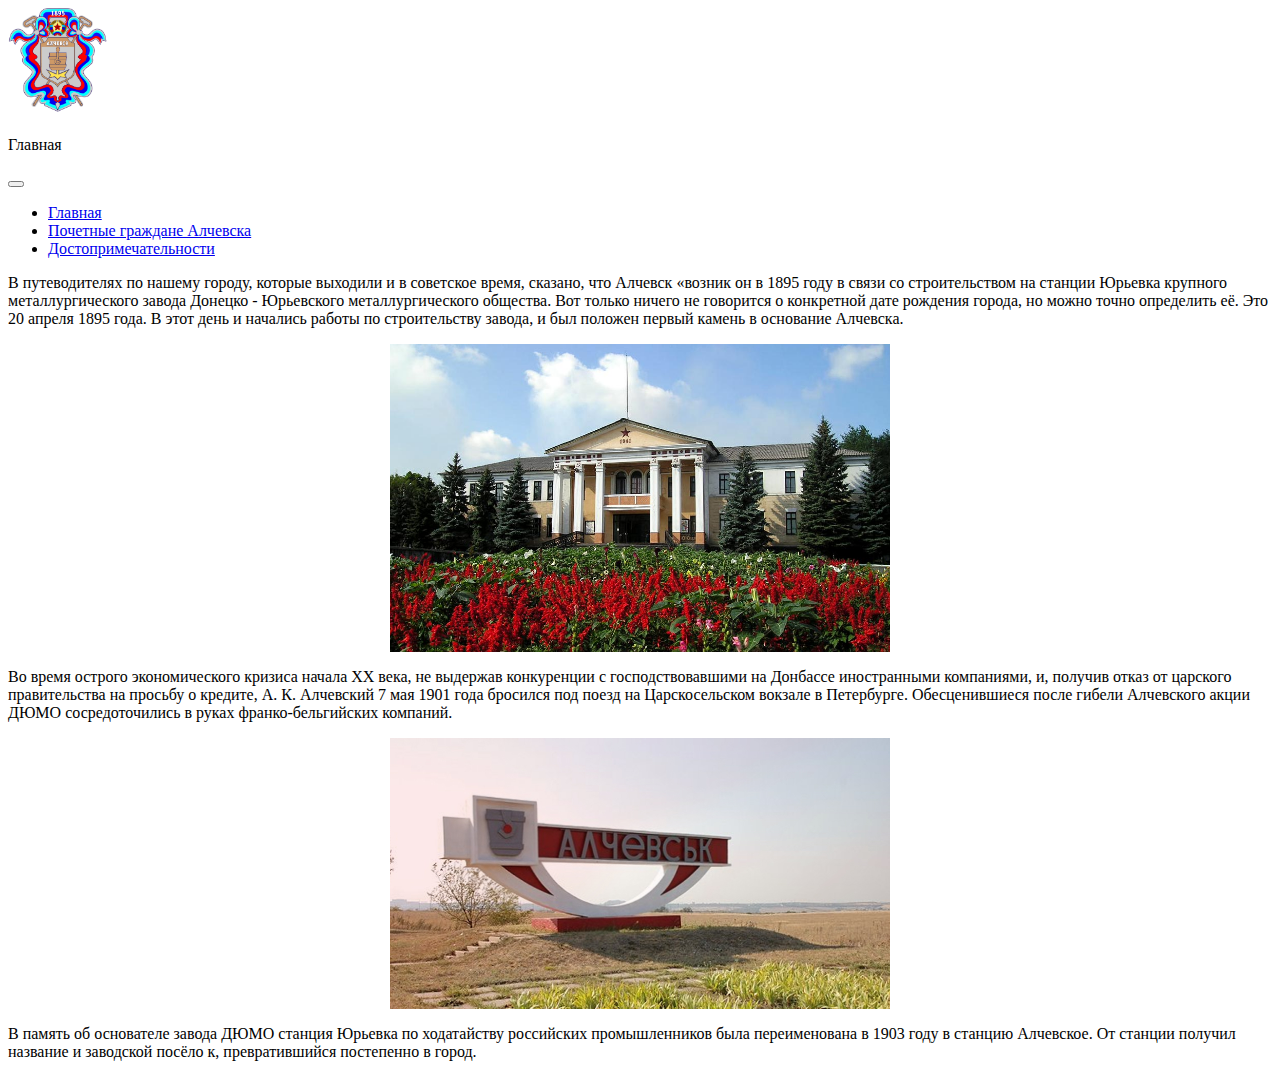
<file: site/index.html>
<!DOCTYPE html>
<html lang="en">
<head>
    <meta charset="UTF-8">
    <link rel="stylesheet" href="https://cdn.jsdelivr.net/npm/bootstrap@4.5.3/dist/css/bootstrap.min.css" integrity="sha384-TX8t27EcRE3e/ihU7zmQxVncDAy5uIKz4rEkgIXeMed4M0jlfIDPvg6uqKI2xXr2" crossorigin="anonymous">
    <link rel="stylesheet" href="style.css">
    <title>Главная</title>
    <script src="https://code.jquery.com/jquery-3.5.1.slim.min.js" integrity="sha384-DfXdz2htPH0lsSSs5nCTpuj/zy4C+OGpamoFVy38MVBnE+IbbVYUew+OrCXaRkfj" crossorigin="anonymous"></script>
    <script src="https://cdn.jsdelivr.net/npm/bootstrap@4.5.3/dist/js/bootstrap.bundle.min.js" integrity="sha384-ho+j7jyWK8fNQe+A12Hb8AhRq26LrZ/JpcUGGOn+Y7RsweNrtN/tE3MoK7ZeZDyx" crossorigin="anonymous"></script>

</head>
<body>
    <div class="container">
        <header>
            <div class="row mb-2 bg-primary text-white">
                <div class="col-2  m-1" >
                    <img src="img/ГербАЛЧ.png" alt="Герб Алчевска" class="img-fluid gerb"> 
                    
                </div> 
                <div class="col" >
                    <div class="row"><!--align-items-center h-100-->
                        <div class="col-auto"  style="margin: auto;">
                            <p class="h4 text-center" style="margin-top: 20px;">Главная<p>
                        </div>
                    </div>
                    
                    <div class="row">
                        <div class="col-auto" style="margin: auto;">

                            <nav class="navbar navbar-expand-lg bg-primary navbar-dark">
                            <button style = "margin-right: 0.2em;" class="navbar-toggler" type="button" data-toggle="collapse" data-target="#navbarTogglerDemo01" aria-controls="navbarTogglerDemo01" aria-expanded="false" aria-label="Toggle navigation">
                              <span class="navbar-toggler-icon"></span>
                            </button>
                            <div class="collapse navbar-collapse" id="navbarTogglerDemo01">
                              <ul class="navbar-nav mr-auto mt-2 mt-lg-0">
                                <li class="nav-item active">
                                  <a class="nav-link" href="index.html">Главная</a>
                                </li>
                                <li class="nav-item active">
                                  <a class="nav-link" href="honorary_citizens.html">Почетные граждане Алчевска</a>
                                </li>
                                <li class="nav-item active">
                                  <a class="nav-link" href="sights.html">Достопримечательности</a>
                                </li>
                              </ul>
                            </div>
                          </nav>
                            <!--
                            <nav class="navbar navbar-expand-lg bg-primary navbar-dark">
                            <div class="collapse navbar-collapse" id="navbarSupportedContent">
                                <ul class="navbar-nav mr-auto">
                                  <li class="nav-item active">
                                    <a class="nav-link" href="#">Главная</a>
                                  </li>
                                  <li class="nav-item active">
                                    <a class="nav-link" href="#">Известые люди</a>
                                  </li>
                                  <li class="nav-item active">
                                    <a class="nav-link" href="#">Достопримечательности</a>
                                  </li>
                                </ul>
                              </div>
                            </nav>
                            -->
                            
                        </div>
                    </div> 
                                    
                </div>

            </div>

        </header>
     
        <div class="main-body main-page" >

            <p class="text-justify">В путеводителях по нашему городу, которые выходили и в советское время, сказано, что Алчевск «возник он в 1895 году в связи со строительством на станции Юрьевка крупного металлургического завода Донецко - Юрьевского металлургического общества. Вот только ничего не говорится о конкретной  дате рождения города, но  можно  точно определить её. Это 20 апреля 1895 года. В этот день и начались работы по строительству завода, и был положен первый камень в основание Алчевска. <br>
            </p> 
            <img src="img/main.jpg" alt="Картинка2 на главной"> 
              <p>Во время острого экономического кризиса начала XX века, не выдержав конкуренции с господствовавшими на Донбассе иностранными компаниями, и, получив отказ от царского правительства на просьбу о кредите, А. К. Алчевский 7 мая 1901 года бросился под поезд на Царскосельском вокзале в Петербурге. Обесценившиеся после гибели Алчевского акции ДЮМО сосредоточились в руках франко-бельгийских компаний. <br>
                </p>
                <img src="img/main2.jpg" alt="Картинка2 на главной">
                <p>В память об основателе завода ДЮМО станция Юрьевка по ходатайству российских промышленников была переименована в 1903 году в станцию Алчевское. От станции получил название и заводской посёло к, превратившийся постепенно в город.
                </p>
              <!--
            <div>
                <ol>
                    <li>
                        <div class="item_of_list">
                            <a href="first.html" class="text-body">
                                <p> ХАХАХА, хотя нет </p>
                                <div class="row">
                                    <div class="col-auto">
                                        <img src="img/ГербАЛЧ.jpg" alt="Изображение номер 1" class="image_of_item">
                                    </div>
                                    <div class="col-6">
                                        <p class="text-justify">Lorem ipsum dolor sit amet consectetur, adipisicing elit. Quas earum recusandae cum sequi. Soluta vero autem saepe perspiciatis explicabo deserunt, doloribus quam nemo commodi quidem possimus placeat blanditiis minus sapiente.</p>
                                    </div>
                                </div>
                            </a>   
                        </div>
                    </li>
                </ol>
            </div>
          -->
        </div>

    </div> 
</body>
</html>
</file>
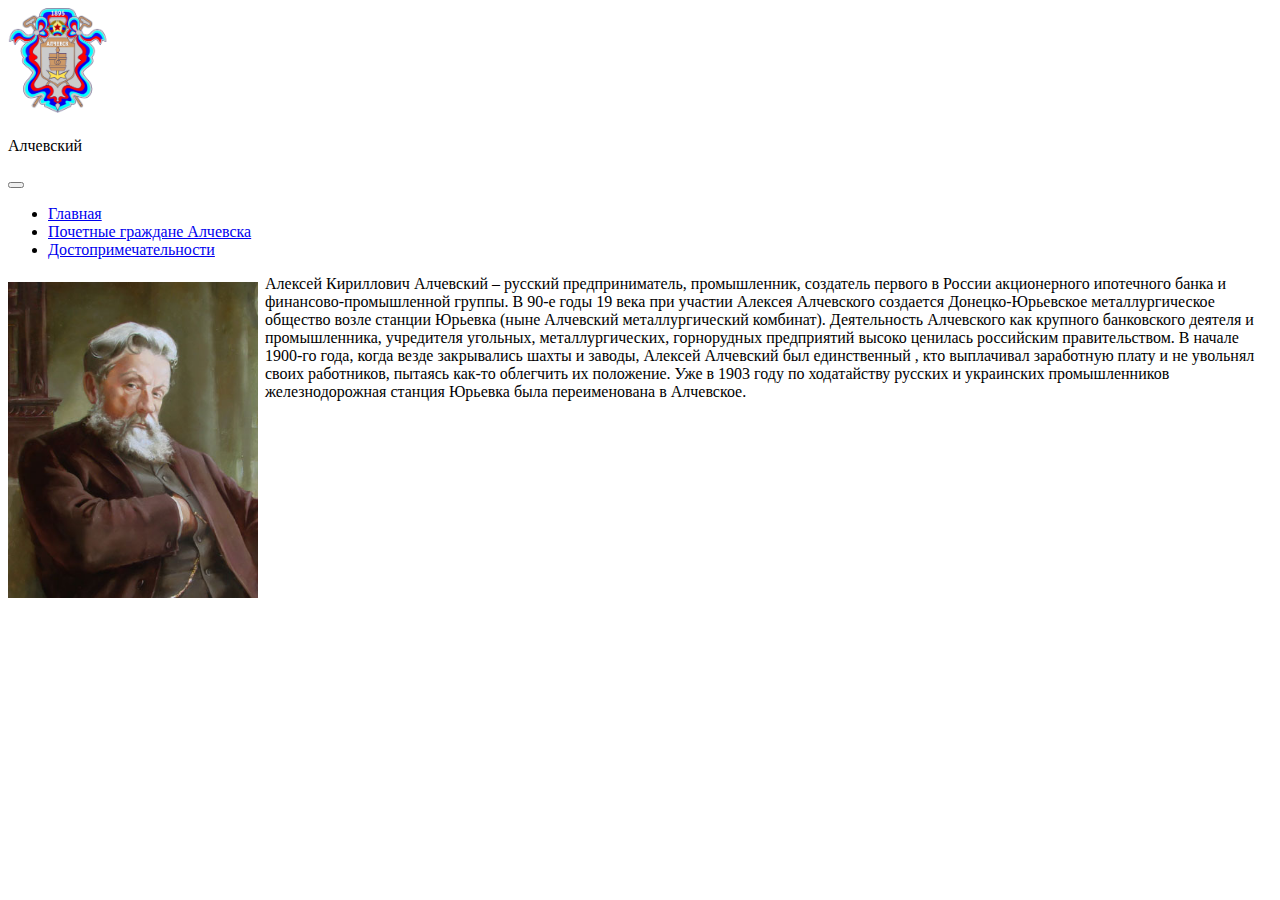
<file: Aleksej.html>
<!DOCTYPE html>
<html lang="en">
<head>
    <meta charset="UTF-8">
    <link rel="stylesheet" href="https://cdn.jsdelivr.net/npm/bootstrap@4.5.3/dist/css/bootstrap.min.css" integrity="sha384-TX8t27EcRE3e/ihU7zmQxVncDAy5uIKz4rEkgIXeMed4M0jlfIDPvg6uqKI2xXr2" crossorigin="anonymous">
    <link rel="stylesheet" href="../style.css">
    <title>Алчевский</title>
    <script src="https://code.jquery.com/jquery-3.5.1.slim.min.js" integrity="sha384-DfXdz2htPH0lsSSs5nCTpuj/zy4C+OGpamoFVy38MVBnE+IbbVYUew+OrCXaRkfj" crossorigin="anonymous"></script>
    <script src="https://cdn.jsdelivr.net/npm/bootstrap@4.5.3/dist/js/bootstrap.bundle.min.js" integrity="sha384-ho+j7jyWK8fNQe+A12Hb8AhRq26LrZ/JpcUGGOn+Y7RsweNrtN/tE3MoK7ZeZDyx" crossorigin="anonymous"></script>
</head>
<body>
    <div class="container">
        <header>
            <div class="row mb-2 bg-primary text-white">
                <div class="col-2  m-1" >
                    <img src="img/ГербАЛЧ.png" alt="Герб Алчевска" class="img-fluid gerb"> 
                </div> 
                <div class="col" >
                    <div class="row"><!--align-items-center h-100-->
                        <div class="col-auto"  style="margin: auto;">
                            <p class="h4 text-center" style="margin-top: 20px;">Алчевский<p>
                        </div>
                    </div>
                    <div class="row">
                        <div class="col-auto" style="margin: auto;">
                            <nav class="navbar navbar-expand-lg bg-primary navbar-dark">
                            <button style = "margin-right: 0.2em;" class="navbar-toggler" type="button" data-toggle="collapse" data-target="#navbarTogglerDemo01" aria-controls="navbarTogglerDemo01" aria-expanded="false" aria-label="Toggle navigation">
                              <span class="navbar-toggler-icon"></span>
                            </button>
                            <div class="collapse navbar-collapse" id="navbarTogglerDemo01">
                              <ul class="navbar-nav mr-auto mt-2 mt-lg-0">
                                <li class="nav-item active">
                                  <a class="nav-link" href="index.html">Главная</a>
                                </li>
                                <li class="nav-item active">
                                  <a class="nav-link" href="honorary_citizens.html">Почетные граждане Алчевска</a>
                                </li>
                                <li class="nav-item active">
                                  <a class="nav-link" href="sights.html">Достопримечательности</a>
                                </li>
                              </ul>
                            </div>
                          </nav>
                        </div>
                    </div>         
                </div>
            </div>
        </header>
     

        <div class="main-body second-page">
          <img src="img/Aleksej.jpg" alt="Алчевский" class="leftimg">
            <p class="text-justify">Алексей Кириллович Алчевский – русский предприниматель, промышленник, создатель первого в России акционерного  ипотечного банка и финансово-промышленной группы.
                В  90-е годы 19 века при участии Алексея Алчевского создается Донецко-Юрьевское металлургическое  общество возле станции Юрьевка (ныне Алчевский металлургический комбинат).  Деятельность Алчевского как крупного банковского деятеля и промышленника, учредителя угольных, металлургических, горнорудных предприятий высоко ценилась российским правительством. В начале 1900-го года, когда везде закрывались шахты и заводы, Алексей Алчевский был единственный ,  кто выплачивал заработную плату и не увольнял своих работников, пытаясь как-то облегчить их положение. Уже в 1903 году по ходатайству русских и украинских промышленников железнодорожная станция Юрьевка была переименована в Алчевское.
                
            </p>
        </div>


        
    </div> 
</body>
</html>
</file>
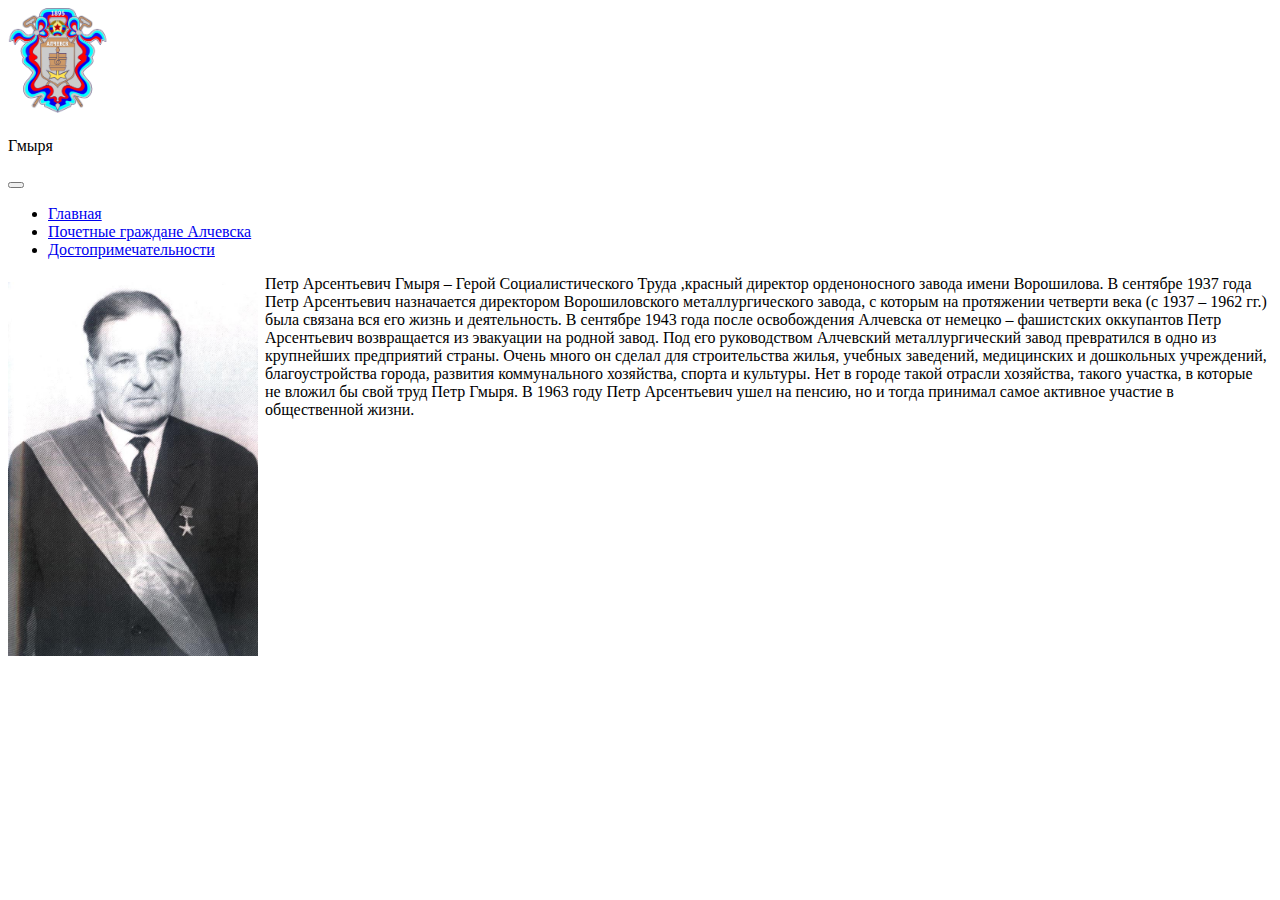
<file: Gmyrya.html>
<!DOCTYPE html>
<html lang="en">
<head>
    <meta charset="UTF-8">
    <link rel="stylesheet" href="https://cdn.jsdelivr.net/npm/bootstrap@4.5.3/dist/css/bootstrap.min.css" integrity="sha384-TX8t27EcRE3e/ihU7zmQxVncDAy5uIKz4rEkgIXeMed4M0jlfIDPvg6uqKI2xXr2" crossorigin="anonymous">
    <link rel="stylesheet" href="../style.css">
    <title>Гмыря</title>
    <script src="https://code.jquery.com/jquery-3.5.1.slim.min.js" integrity="sha384-DfXdz2htPH0lsSSs5nCTpuj/zy4C+OGpamoFVy38MVBnE+IbbVYUew+OrCXaRkfj" crossorigin="anonymous"></script>
    <script src="https://cdn.jsdelivr.net/npm/bootstrap@4.5.3/dist/js/bootstrap.bundle.min.js" integrity="sha384-ho+j7jyWK8fNQe+A12Hb8AhRq26LrZ/JpcUGGOn+Y7RsweNrtN/tE3MoK7ZeZDyx" crossorigin="anonymous"></script>
</head>
<body>
    <div class="container">
        <header>
            <div class="row mb-2 bg-primary text-white">
                <div class="col-2  m-1" >
                    <img src="img/ГербАЛЧ.png" alt="Герб Алчевска" class="img-fluid gerb"> 
                </div> 
                <div class="col" >
                    <div class="row"><!--align-items-center h-100-->
                        <div class="col-auto"  style="margin: auto;">
                            <p class="h4 text-center" style="margin-top: 20px;">Гмыря<p>
                        </div>
                    </div>
                    <div class="row">
                        <div class="col-auto" style="margin: auto;">
                            <nav class="navbar navbar-expand-lg bg-primary navbar-dark">
                            <button style = "margin-right: 0.2em;" class="navbar-toggler" type="button" data-toggle="collapse" data-target="#navbarTogglerDemo01" aria-controls="navbarTogglerDemo01" aria-expanded="false" aria-label="Toggle navigation">
                              <span class="navbar-toggler-icon"></span>
                            </button>
                            <div class="collapse navbar-collapse" id="navbarTogglerDemo01">
                              <ul class="navbar-nav mr-auto mt-2 mt-lg-0">
                                <li class="nav-item active">
                                  <a class="nav-link" href="index.html">Главная</a>
                                </li>
                                <li class="nav-item active">
                                  <a class="nav-link" href="honorary_citizens.html">Почетные граждане Алчевска</a>
                                </li>
                                <li class="nav-item active">
                                  <a class="nav-link" href="sights.html">Достопримечательности</a>
                                </li>
                              </ul>
                            </div>
                          </nav>
                        </div>
                    </div>         
                </div>
            </div>
        </header>
     

        <div class="main-body second-page ">
          <img src="img/Gmyrya.jpg" alt="Липовенко" class="leftimg">
            <p class="text-justify ">Петр Арсентьевич Гмыря – Герой Социалистического Труда ,красный директор орденоносного завода имени Ворошилова.
                В сентябре 1937 года Петр Арсентьевич назначается директором Ворошиловского металлургического завода, с которым на протяжении четверти века (с 1937 – 1962 гг.) была связана вся его жизнь и деятельность. В сентябре 1943 года после освобождения Алчевска от немецко – фашистских оккупантов Петр Арсентьевич возвращается из эвакуации на родной завод. Под его руководством Алчевский металлургический завод превратился в одно из крупнейших предприятий страны.
                 Очень много он сделал для строительства жилья, учебных заведений, медицинских и дошкольных учреждений, благоустройства города, развития коммунального хозяйства, спорта и культуры. Нет в городе такой отрасли хозяйства, такого участка, в которые не вложил бы свой труд Петр Гмыря. В 1963 году Петр Арсентьевич ушел на пенсию, но и тогда принимал самое активное участие в общественной жизни.
                
            </p>
        </div>


        
    </div> 
</body>
</html>
</file>
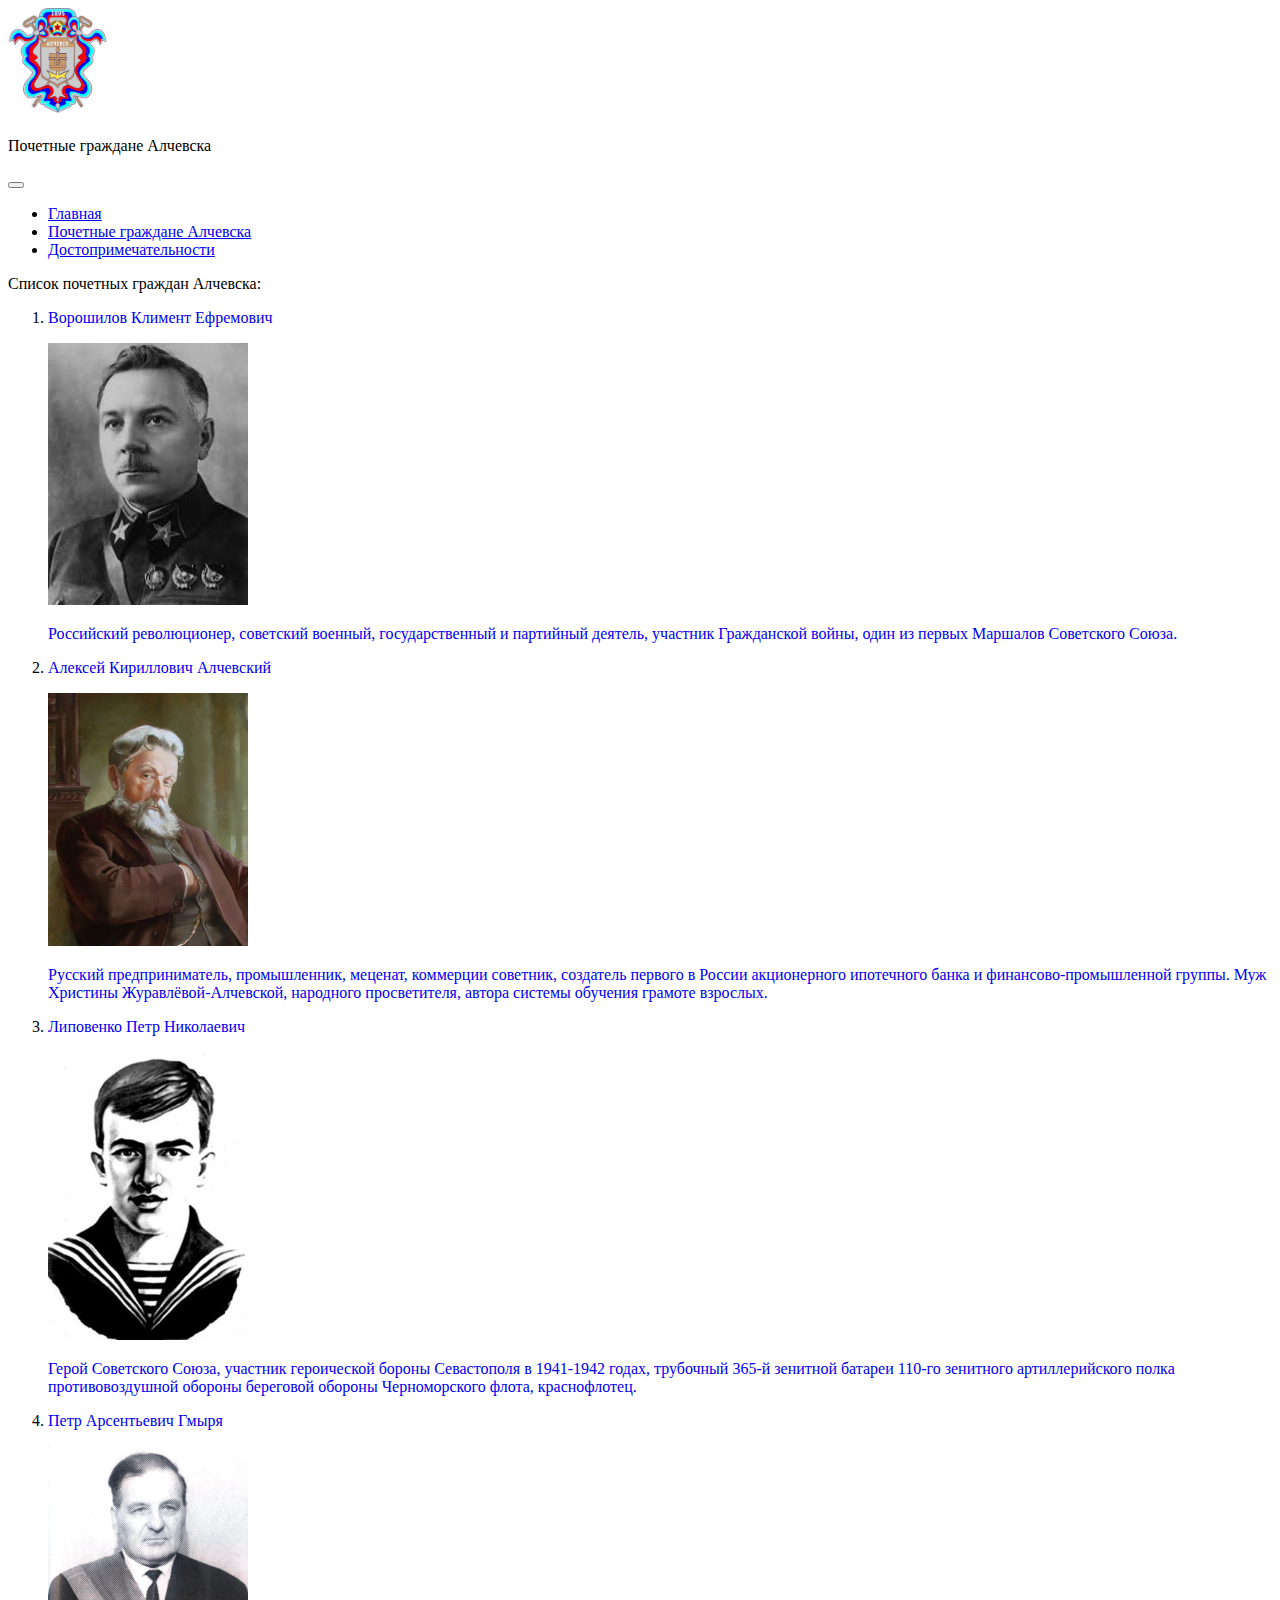
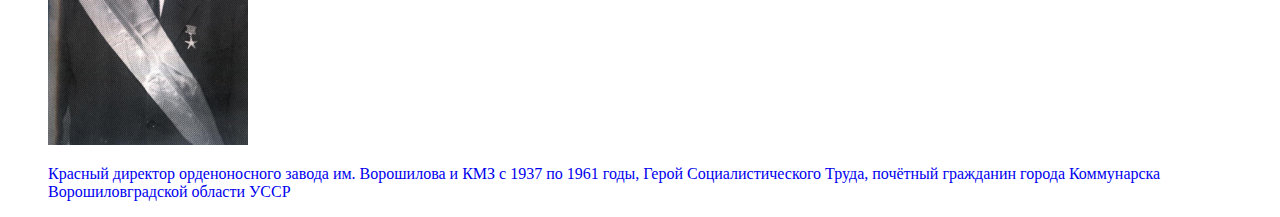
<file: honorary_citizens.html>
<!DOCTYPE html>
<html lang="en">
<head>
    <meta charset="UTF-8">
    <link rel="stylesheet" href="https://cdn.jsdelivr.net/npm/bootstrap@4.5.3/dist/css/bootstrap.min.css" integrity="sha384-TX8t27EcRE3e/ihU7zmQxVncDAy5uIKz4rEkgIXeMed4M0jlfIDPvg6uqKI2xXr2" crossorigin="anonymous">
    <link rel="stylesheet" href="style.css">
    <title>Почетные граждане Алчевска</title>
    <script src="https://code.jquery.com/jquery-3.5.1.slim.min.js" integrity="sha384-DfXdz2htPH0lsSSs5nCTpuj/zy4C+OGpamoFVy38MVBnE+IbbVYUew+OrCXaRkfj" crossorigin="anonymous"></script>
    <script src="https://cdn.jsdelivr.net/npm/bootstrap@4.5.3/dist/js/bootstrap.bundle.min.js" integrity="sha384-ho+j7jyWK8fNQe+A12Hb8AhRq26LrZ/JpcUGGOn+Y7RsweNrtN/tE3MoK7ZeZDyx" crossorigin="anonymous"></script>

</head>
<body>
    <div class="container">
        <header>
            <div class="row mb-2 bg-primary text-white">
                <div class="col-2  m-1" >
                    <img src="img/ГербАЛЧ.png" alt="Герб Алчевска" class="img-fluid gerb">

                </div>
                <div class="col" >
                    <div class="row"><!--align-items-center h-100-->
                        <div class="col-auto"  style="margin: auto;">
                            <p class="h4 text-center" style="margin-top: 20px;">Почетные граждане Алчевска<p>
                        </div>
                    </div>

                    <div class="row">
                        <div class="col-auto" style="margin: auto;">

                            <nav class="navbar navbar-expand-lg bg-primary navbar-dark">
                            <button style = "margin-right: 0.2em;" class="navbar-toggler" type="button" data-toggle="collapse" data-target="#navbarTogglerDemo01" aria-controls="navbarTogglerDemo01" aria-expanded="false" aria-label="Toggle navigation">
                              <span class="navbar-toggler-icon"></span>
                            </button>
                            <div class="collapse navbar-collapse" id="navbarTogglerDemo01">
                              <ul class="navbar-nav mr-auto mt-2 mt-lg-0">
                                <li class="nav-item active">
                                    <a class="nav-link" href="index.html">Главная</a>
                                </li>
                                <li class="nav-item active">
                                  <a class="nav-link" href="honorary_citizens.html">Почетные граждане Алчевска</a>
                                </li>
                                <li class="nav-item active">
                                    <a class="nav-link" href="sights.html">Достопримечательности</a>
                                </li>
                              </ul>
                            </div>
                          </nav>
                        </div>
                    </div>

                </div>

            </div>

        </header>
        <div class="main-body">
            <p class="text-justify">Список почетных граждан Алчевска:</p>    
            <div>
                <ol>
                    <li>
                        <div class="item_of_list" >
                            <a href="voroshilov.html" class="text-body">
                                <p class="h5"> Ворошилов Климент Ефремович </p>
                                <div class="row">
                                    <div class="col-auto">
                                        <img src="img/voroshilov.jpg" alt="Изображение номер 1" class="image_of_item">
                                    </div>
                                    <div class="col-6 d-flex align-items-center">
                                        <p class="text-justify">Российский революционер, советский военный, государственный и партийный деятель, участник Гражданской войны, один из первых Маршалов Советского Союза.</p>
                                    </div>
                                </div>
                            </a>
                        </div>
                    </li>

                    <li>
                        <div class="item_of_list">
                            <a href="Aleksej.html" class="text-body">
                                <p class="h5"> Алексей Кириллович Алчевский  </p>
                                <div class="row">
                                    <div class="col-auto">
                                        <img src="img/Aleksej.jpg" alt="Алексей Кириллович Алчевский " class="image_of_item">
                                    </div>
                                    <div class="col-6 d-flex align-items-center">
                                        <p class="text-justify">Русский предприниматель, промышленник, меценат, коммерции советник, создатель первого в России акционерного ипотечного банка и финансово-промышленной группы. Муж Христины Журавлёвой-Алчевской, народного просветителя, автора системы обучения грамоте взрослых.</p>
                                    </div>
                                </div>
                            </a>
                        </div>
                    </li>
                    <li>
                        <div class="item_of_list">
                            <a href="Lipovenko.html" class="text-body">
                                <p class="h5"> Липовенко Петр Николаевич </p>
                                <div class="row">
                                    <div class="col-auto">
                                        <img src="img/Lipovenko.jpg" alt="Липовенко Петр Николаевич " class="image_of_item">
                                    </div>
                                    <div class="col-6 d-flex align-items-center">
                                        <p class="text-justify">Герой Советского Союза, участник героической бороны Севастополя в 1941-1942 годах, трубочный 365-й зенитной батареи 110-го зенитного артиллерийского полка противовоздушной обороны береговой обороны Черноморского флота, краснофлотец.</p>
                                    </div>
                                </div>
                            </a>
                        </div>
                    </li>
                    <li>
                        <div class="item_of_list">
                            <a href="Gmyrya.html" class="text-body">
                                <p class="h5"> Петр Арсентьевич Гмыря </p>
                                <div class="row">
                                    <div class="col-auto">
                                        <img src="img/Gmyrya.jpg" alt="Петр Арсентьевич Гмыря" class="image_of_item">
                                    </div>
                                    <div class="col-6 d-flex align-items-center">
                                        <p class="text-justify">Красный директор орденоносного завода им. Ворошилова и КМЗ с 1937 по 1961 годы, Герой Социалистического Труда, почётный гражданин города Коммунарска Ворошиловградской области УССР</p>
                                    </div>
                                </div>
                            </a>
                        </div>
                    </li>
                </ol>
            </div>
        </div>

    </div>
</body>
</html>
</file>
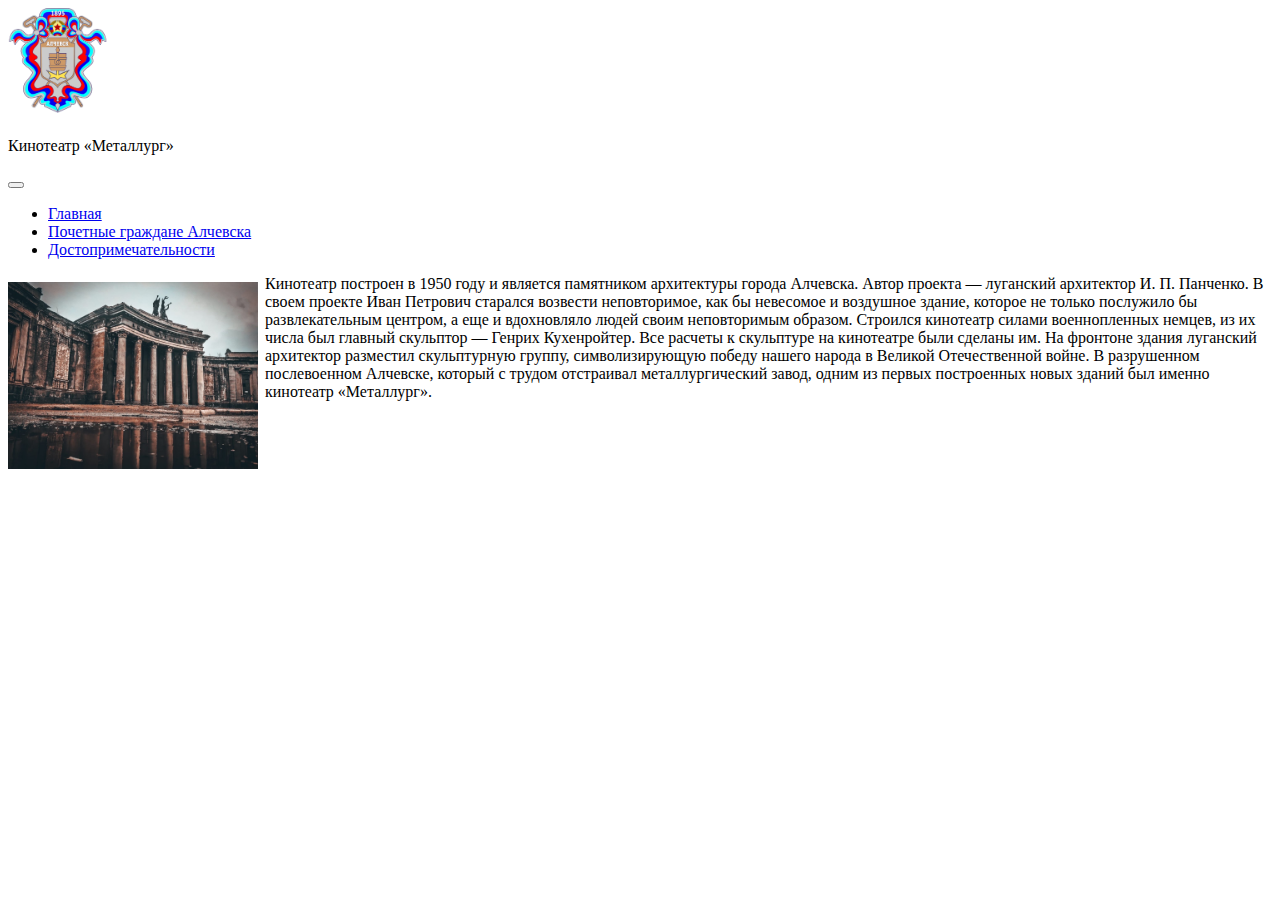
<file: Kinoteatr.html>
<!DOCTYPE html>
<html lang="en">
<head>
    <meta charset="UTF-8">
    <link rel="stylesheet" href="https://cdn.jsdelivr.net/npm/bootstrap@4.5.3/dist/css/bootstrap.min.css" integrity="sha384-TX8t27EcRE3e/ihU7zmQxVncDAy5uIKz4rEkgIXeMed4M0jlfIDPvg6uqKI2xXr2" crossorigin="anonymous">
    <link rel="stylesheet" href="../style.css">
    <title>Кинотеатр «Металлург»</title>
    <script src="https://code.jquery.com/jquery-3.5.1.slim.min.js" integrity="sha384-DfXdz2htPH0lsSSs5nCTpuj/zy4C+OGpamoFVy38MVBnE+IbbVYUew+OrCXaRkfj" crossorigin="anonymous"></script>
    <script src="https://cdn.jsdelivr.net/npm/bootstrap@4.5.3/dist/js/bootstrap.bundle.min.js" integrity="sha384-ho+j7jyWK8fNQe+A12Hb8AhRq26LrZ/JpcUGGOn+Y7RsweNrtN/tE3MoK7ZeZDyx" crossorigin="anonymous"></script>
</head>
<body>
    <div class="container">
        <header>
            <div class="row mb-2 bg-primary text-white">
                <div class="col-2  m-1" >
                    <img src="img/ГербАЛЧ.png" alt="Герб Алчевска" class="img-fluid gerb"> 
                </div> 
                <div class="col" >
                    <div class="row"><!--align-items-center h-100-->
                        <div class="col-auto"  style="margin: auto;">
                            <p class="h4 text-center" style="margin-top: 20px;">Кинотеатр «Металлург»<p>
                        </div>
                    </div>
                    <div class="row">
                        <div class="col-auto" style="margin: auto;">
                            <nav class="navbar navbar-expand-lg bg-primary navbar-dark">
                            <button style = "margin-right: 0.2em;" class="navbar-toggler" type="button" data-toggle="collapse" data-target="#navbarTogglerDemo01" aria-controls="navbarTogglerDemo01" aria-expanded="false" aria-label="Toggle navigation">
                              <span class="navbar-toggler-icon"></span>
                            </button>
                            <div class="collapse navbar-collapse" id="navbarTogglerDemo01">
                              <ul class="navbar-nav mr-auto mt-2 mt-lg-0">
                                <li class="nav-item active">
                                  <a class="nav-link" href="index.html">Главная</a>
                                </li>
                                <li class="nav-item active">
                                  <a class="nav-link" href="honorary_citizens.html">Почетные граждане Алчевска</a>
                                </li>
                                <li class="nav-item active">
                                  <a class="nav-link" href="sights.html">Достопримечательности</a>
                                </li>
                              </ul>
                            </div>
                          </nav>
                        </div>
                    </div>         
                </div>
            </div>
        </header>
     

        <div class="main-body second-page ">
          <img src="img/Kinoteatr.jpg" alt="Липовенко" class="leftimg">
            <p class="text-justify ">Кинотеатр построен в 1950 году и является памятником архитектуры города Алчевска.  Автор проекта — луганский архитектор И. П. Панченко. В своем проекте  Иван Петрович старался возвести неповторимое, как бы невесомое и воздушное здание, которое не только послужило бы развлекательным центром, а еще и вдохновляло людей своим неповторимым образом.  Строился  кинотеатр силами военнопленных немцев, из их числа был главный скульптор — Генрих Кухенройтер.  Все расчеты к скульптуре на кинотеатре были сделаны им. На фронтоне здания луганский архитектор разместил скульптурную группу, символизирующую победу нашего народа в Великой Отечественной войне. В разрушенном послевоенном Алчевске, который с трудом отстраивал металлургический завод, одним из первых построенных новых зданий был именно кинотеатр «Металлург». 
            </p>
        </div>


        
    </div> 
</body>
</html>
</file>
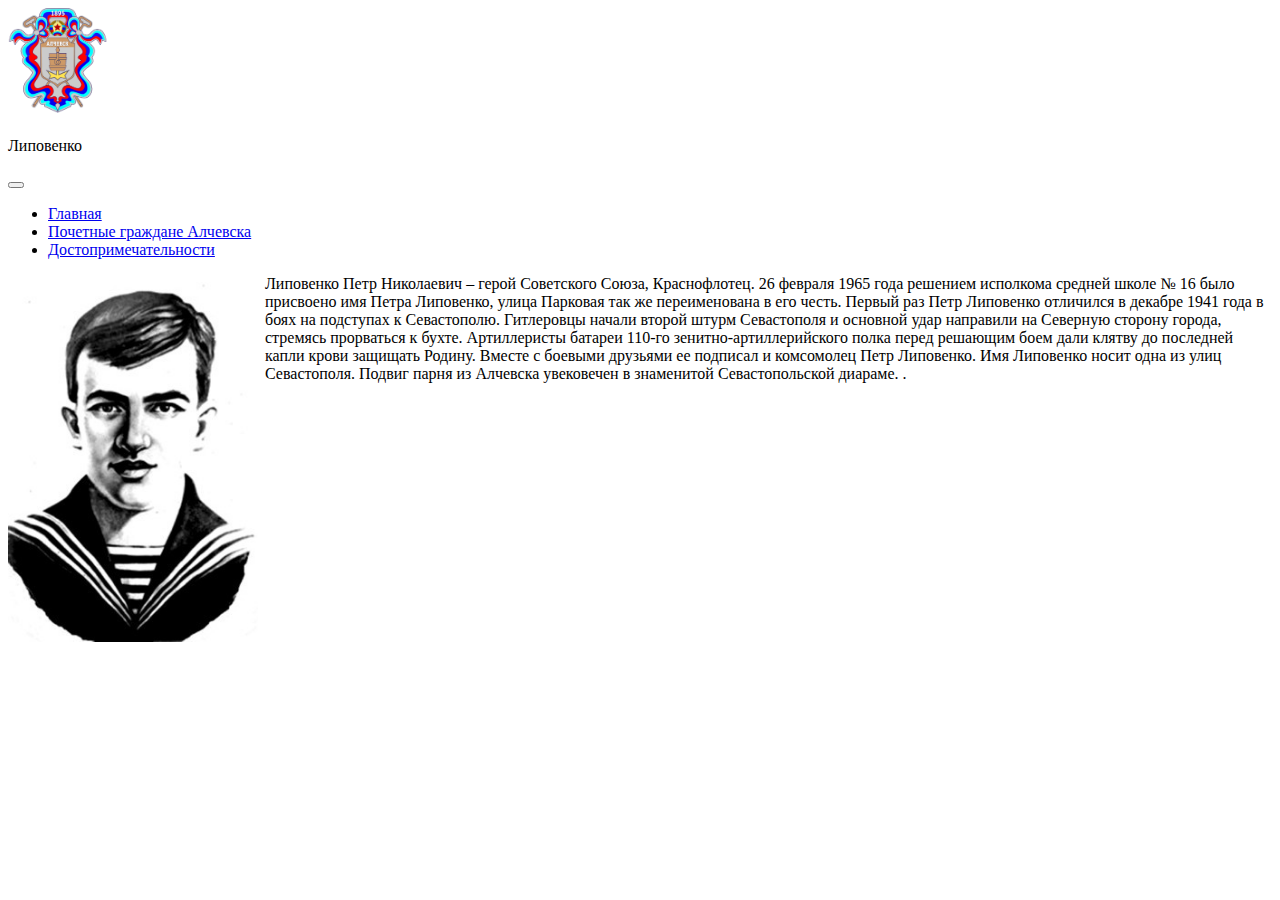
<file: Lipovenko.html>
<!DOCTYPE html>
<html lang="en">
<head>
    <meta charset="UTF-8">
    <link rel="stylesheet" href="https://cdn.jsdelivr.net/npm/bootstrap@4.5.3/dist/css/bootstrap.min.css" integrity="sha384-TX8t27EcRE3e/ihU7zmQxVncDAy5uIKz4rEkgIXeMed4M0jlfIDPvg6uqKI2xXr2" crossorigin="anonymous">
    <link rel="stylesheet" href="../style.css">
    <title>Липовенко</title>
    <script src="https://code.jquery.com/jquery-3.5.1.slim.min.js" integrity="sha384-DfXdz2htPH0lsSSs5nCTpuj/zy4C+OGpamoFVy38MVBnE+IbbVYUew+OrCXaRkfj" crossorigin="anonymous"></script>
    <script src="https://cdn.jsdelivr.net/npm/bootstrap@4.5.3/dist/js/bootstrap.bundle.min.js" integrity="sha384-ho+j7jyWK8fNQe+A12Hb8AhRq26LrZ/JpcUGGOn+Y7RsweNrtN/tE3MoK7ZeZDyx" crossorigin="anonymous"></script>
</head>
<body>
    <div class="container">
        <header>
            <div class="row mb-2 bg-primary text-white">
                <div class="col-2  m-1" >
                    <img src="img/ГербАЛЧ.png" alt="Герб Алчевска" class="img-fluid gerb"> 
                </div> 
                <div class="col" >
                    <div class="row"><!--align-items-center h-100-->
                        <div class="col-auto"  style="margin: auto;">
                            <p class="h4 text-center" style="margin-top: 20px;">Липовенко<p>
                        </div>
                    </div>
                    <div class="row">
                        <div class="col-auto" style="margin: auto;">
                            <nav class="navbar navbar-expand-lg bg-primary navbar-dark">
                            <button style = "margin-right: 0.2em;" class="navbar-toggler" type="button" data-toggle="collapse" data-target="#navbarTogglerDemo01" aria-controls="navbarTogglerDemo01" aria-expanded="false" aria-label="Toggle navigation">
                              <span class="navbar-toggler-icon"></span>
                            </button>
                            <div class="collapse navbar-collapse" id="navbarTogglerDemo01">
                              <ul class="navbar-nav mr-auto mt-2 mt-lg-0">
                                <li class="nav-item active">
                                  <a class="nav-link" href="index.html">Главная</a>
                                </li>
                                <li class="nav-item active">
                                  <a class="nav-link" href="honorary_citizens.html">Почетные граждане Алчевска</a>
                                </li>
                                <li class="nav-item active">
                                  <a class="nav-link" href="sights.html">Достопримечательности</a>
                                </li>
                              </ul>
                            </div>
                          </nav>
                        </div>
                    </div>         
                </div>
            </div>
        </header>
     

        <div class="main-body second-page ">
          <img src="img/Lipovenko.jpg" alt="Липовенко" class="leftimg">
            <p class="text-justify ">Липовенко Петр Николаевич – герой Советского Союза, Краснофлотец.
                26 февраля 1965 года решением исполкома средней школе № 16 было  присвоено имя Петра Липовенко, улица Парковая  так же переименована в его честь. 
                Первый раз Петр Липовенко отличился в декабре 1941 года в боях на подступах к Севастополю. Гитлеровцы начали второй штурм Севастополя и основной удар направили на Северную сторону города, стремясь прорваться к бухте. Артиллеристы батареи 110-го зенитно-артиллерийского полка перед решающим боем дали клятву до последней капли крови защищать Родину. Вместе с боевыми друзьями ее подписал и комсомолец Петр Липовенко.
                Имя Липовенко носит одна из улиц Севастополя. Подвиг парня из Алчевска увековечен в знаменитой Севастопольской диараме. .
                
            </p>
        </div>


        
    </div> 
</body>
</html>
</file>
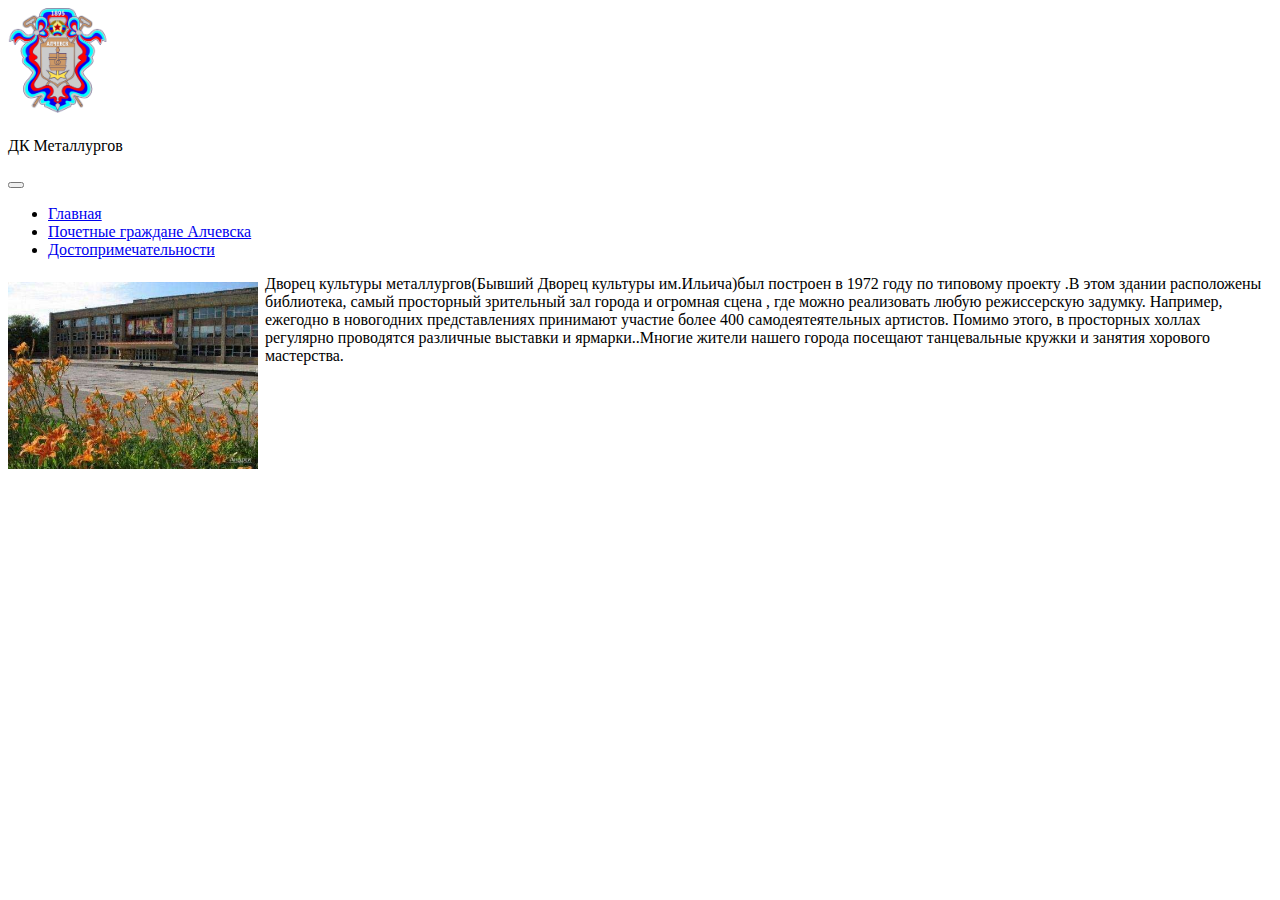
<file: Metallurgov.html>
<!DOCTYPE html>
<html lang="en">
<head>
    <meta charset="UTF-8">
    <link rel="stylesheet" href="https://cdn.jsdelivr.net/npm/bootstrap@4.5.3/dist/css/bootstrap.min.css" integrity="sha384-TX8t27EcRE3e/ihU7zmQxVncDAy5uIKz4rEkgIXeMed4M0jlfIDPvg6uqKI2xXr2" crossorigin="anonymous">
    <link rel="stylesheet" href="../style.css">
    <title>ДК Металлургов</title>
    <script src="https://code.jquery.com/jquery-3.5.1.slim.min.js" integrity="sha384-DfXdz2htPH0lsSSs5nCTpuj/zy4C+OGpamoFVy38MVBnE+IbbVYUew+OrCXaRkfj" crossorigin="anonymous"></script>
    <script src="https://cdn.jsdelivr.net/npm/bootstrap@4.5.3/dist/js/bootstrap.bundle.min.js" integrity="sha384-ho+j7jyWK8fNQe+A12Hb8AhRq26LrZ/JpcUGGOn+Y7RsweNrtN/tE3MoK7ZeZDyx" crossorigin="anonymous"></script>
</head>
<body>
    <div class="container">
        <header>
            <div class="row mb-2 bg-primary text-white">
                <div class="col-2  m-1" >
                    <img src="img/ГербАЛЧ.png" alt="Герб Алчевска" class="img-fluid gerb"> 
                </div> 
                <div class="col" >
                    <div class="row"><!--align-items-center h-100-->
                        <div class="col-auto"  style="margin: auto;">
                            <p class="h4 text-center" style="margin-top: 20px;">ДК Металлургов<p>
                        </div>
                    </div>
                    <div class="row">
                        <div class="col-auto" style="margin: auto;">
                            <nav class="navbar navbar-expand-lg bg-primary navbar-dark">
                            <button style = "margin-right: 0.2em;" class="navbar-toggler" type="button" data-toggle="collapse" data-target="#navbarTogglerDemo01" aria-controls="navbarTogglerDemo01" aria-expanded="false" aria-label="Toggle navigation">
                              <span class="navbar-toggler-icon"></span>
                            </button>
                            <div class="collapse navbar-collapse" id="navbarTogglerDemo01">
                              <ul class="navbar-nav mr-auto mt-2 mt-lg-0">
                                <li class="nav-item active">
                                  <a class="nav-link" href="index.html">Главная</a>
                                </li>
                                <li class="nav-item active">
                                  <a class="nav-link" href="honorary_citizens.html">Почетные граждане Алчевска</a>
                                </li>
                                <li class="nav-item active">
                                  <a class="nav-link" href="sights.html">Достопримечательности</a>
                                </li>
                              </ul>
                            </div>
                          </nav>
                        </div>
                    </div>         
                </div>
            </div>
        </header>
     

        <div class="main-body second-page ">
          <img src="img/Metallurgov1.jpg" alt="Липовенко" class="leftimg">
            <p class="text-justify ">Дворец культуры металлургов(Бывший Дворец культуры им.Ильича)был построен в 1972 году по типовому проекту .В этом здании расположены библиотека, самый просторный зрительный зал города и огромная сцена , где можно реализовать любую режиссерскую задумку. Например, ежегодно в новогодних представлениях принимают участие более 400 самодеятеятельных артистов. Помимо этого, в просторных холлах  регулярно проводятся различные выставки и ярмарки..Многие жители нашего города посещают танцевальные кружки и занятия хорового мастерства.</p>
        </div>


        
    </div> 
</body>
</html>
</file>
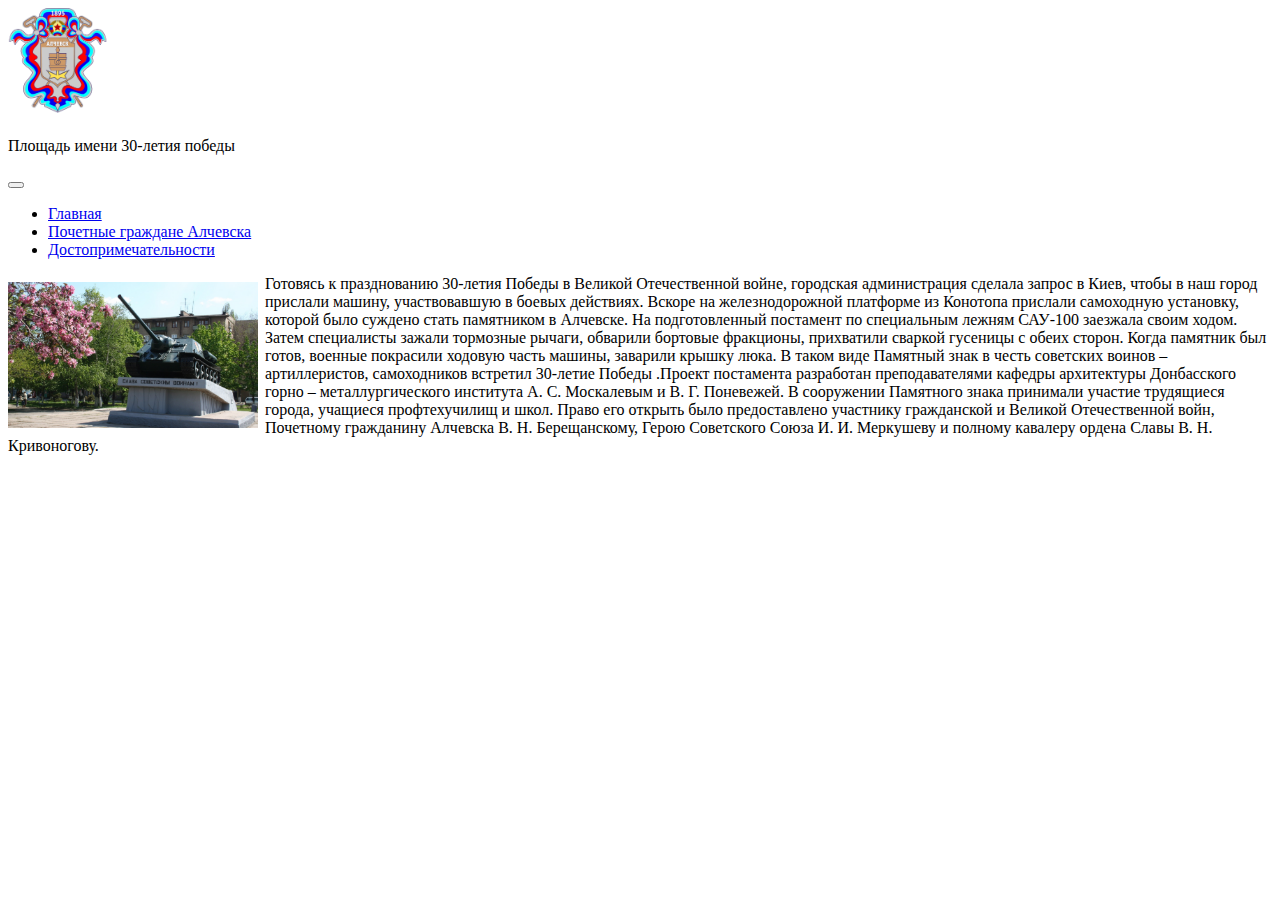
<file: Ploshchad.html>
<!DOCTYPE html>
<html lang="en">
<head>
    <meta charset="UTF-8">
    <link rel="stylesheet" href="https://cdn.jsdelivr.net/npm/bootstrap@4.5.3/dist/css/bootstrap.min.css" integrity="sha384-TX8t27EcRE3e/ihU7zmQxVncDAy5uIKz4rEkgIXeMed4M0jlfIDPvg6uqKI2xXr2" crossorigin="anonymous">
    <link rel="stylesheet" href="../style.css">
    <title>Площадь имени 30-летия победы</title>
    <script src="https://code.jquery.com/jquery-3.5.1.slim.min.js" integrity="sha384-DfXdz2htPH0lsSSs5nCTpuj/zy4C+OGpamoFVy38MVBnE+IbbVYUew+OrCXaRkfj" crossorigin="anonymous"></script>
    <script src="https://cdn.jsdelivr.net/npm/bootstrap@4.5.3/dist/js/bootstrap.bundle.min.js" integrity="sha384-ho+j7jyWK8fNQe+A12Hb8AhRq26LrZ/JpcUGGOn+Y7RsweNrtN/tE3MoK7ZeZDyx" crossorigin="anonymous"></script>
</head>
<body>
    <div class="container">
        <header>
            <div class="row mb-2 bg-primary text-white">
                <div class="col-2  m-1" >
                    <img src="img/ГербАЛЧ.png" alt="Герб Алчевска" class="img-fluid gerb"> 
                </div> 
                <div class="col" >
                    <div class="row"><!--align-items-center h-100-->
                        <div class="col-auto"  style="margin: auto;">
                            <p class="h4 text-center" style="margin-top: 20px;">Площадь имени 30-летия победы<p>
                        </div>
                    </div>
                    <div class="row">
                        <div class="col-auto" style="margin: auto;">
                            <nav class="navbar navbar-expand-lg bg-primary navbar-dark">
                            <button style = "margin-right: 0.2em;" class="navbar-toggler" type="button" data-toggle="collapse" data-target="#navbarTogglerDemo01" aria-controls="navbarTogglerDemo01" aria-expanded="false" aria-label="Toggle navigation">
                              <span class="navbar-toggler-icon"></span>
                            </button>
                            <div class="collapse navbar-collapse" id="navbarTogglerDemo01">
                              <ul class="navbar-nav mr-auto mt-2 mt-lg-0">
                                <li class="nav-item active">
                                  <a class="nav-link" href="index.html">Главная</a>
                                </li>
                                <li class="nav-item active">
                                  <a class="nav-link" href="honorary_citizens.html">Почетные граждане Алчевска</a>
                                </li>
                                <li class="nav-item active">
                                  <a class="nav-link" href="sights.html">Достопримечательности</a>
                                </li>
                              </ul>
                            </div>
                          </nav>
                        </div>
                    </div>         
                </div>
            </div>
        </header>
     

        <div class="main-body second-page ">
          <img src="img/Ploshchad.jpg" alt="Липовенко" class="leftimg">
            <p class="text-justify ">Готовясь к празднованию 30-летия Победы в Великой Отечественной войне, городская администрация сделала запрос в Киев, чтобы в наш город прислали машину, участвовавшую в боевых действиях. Вскоре на железнодорожной платформе из Конотопа прислали самоходную установку, которой было суждено стать памятником в Алчевске. На подготовленный постамент по специальным лежням САУ-100 заезжала своим ходом. Затем специалисты зажали тормозные рычаги, обварили бортовые фракционы, прихватили сваркой гусеницы с обеих сторон. Когда памятник был готов, военные покрасили ходовую часть машины, заварили крышку люка. В таком виде Памятный знак в честь советских воинов – артиллеристов, самоходников встретил 30-летие Победы .Проект постамента разработан преподавателями кафедры архитектуры Донбасского горно – металлургического института А. С. Москалевым и В. Г. Поневежей. В сооружении Памятного знака  принимали участие трудящиеся города, учащиеся профтехучилищ и школ. Право его открыть было предоставлено участнику гражданской и Великой Отечественной войн, Почетному гражданину Алчевска В. Н. Берещанскому, Герою Советского Союза И. И. Меркушеву и полному кавалеру ордена Славы В. Н. Кривоногову. 
            </p>
        </div>


        
    </div> 
</body>
</html>
</file>
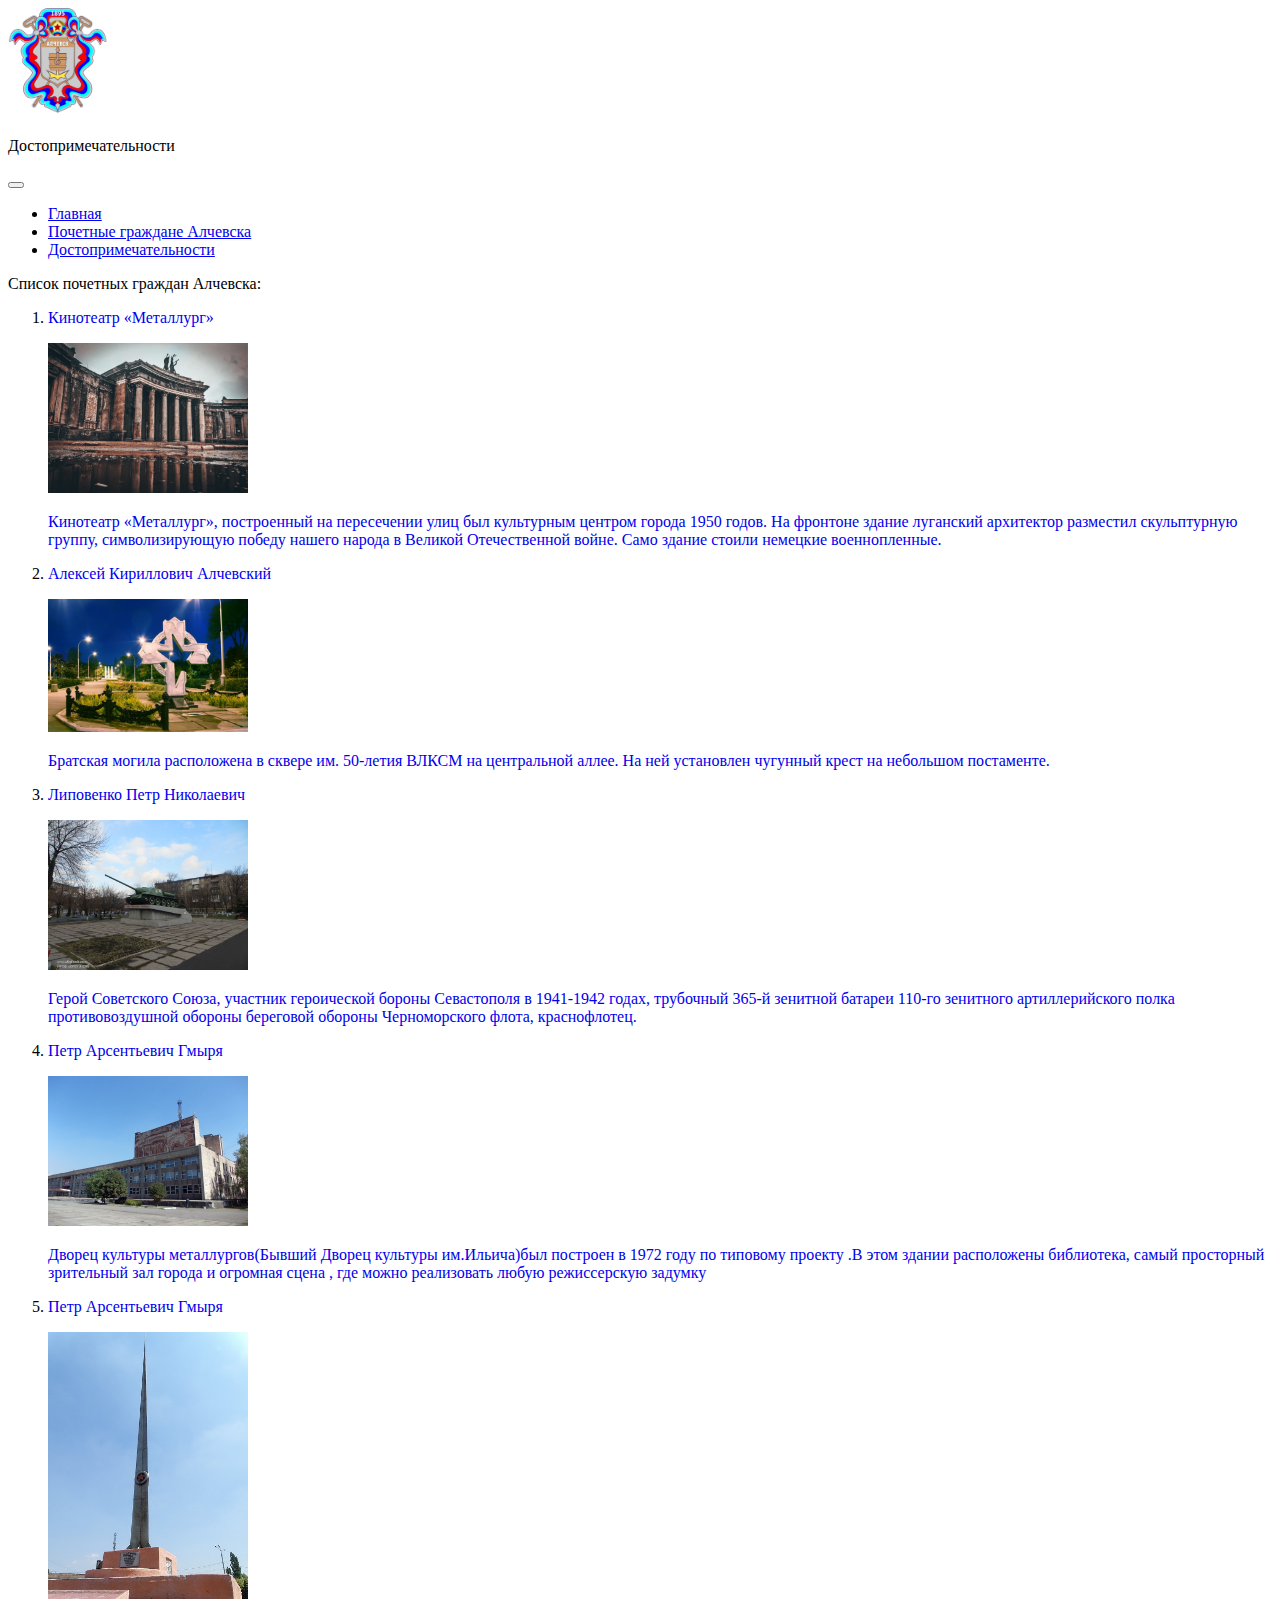
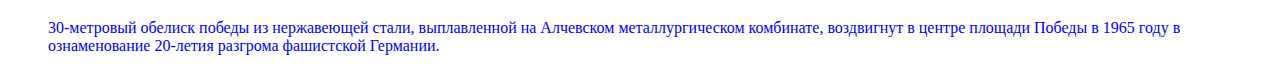
<file: sights.html>
<!DOCTYPE html>
<html lang="en">
<head>
    <meta charset="UTF-8">
    <link rel="stylesheet" href="https://cdn.jsdelivr.net/npm/bootstrap@4.5.3/dist/css/bootstrap.min.css" integrity="sha384-TX8t27EcRE3e/ihU7zmQxVncDAy5uIKz4rEkgIXeMed4M0jlfIDPvg6uqKI2xXr2" crossorigin="anonymous">
    <link rel="stylesheet" href="style.css">
    <title>Достопримечательности</title>
    <script src="https://code.jquery.com/jquery-3.5.1.slim.min.js" integrity="sha384-DfXdz2htPH0lsSSs5nCTpuj/zy4C+OGpamoFVy38MVBnE+IbbVYUew+OrCXaRkfj" crossorigin="anonymous"></script>
    <script src="https://cdn.jsdelivr.net/npm/bootstrap@4.5.3/dist/js/bootstrap.bundle.min.js" integrity="sha384-ho+j7jyWK8fNQe+A12Hb8AhRq26LrZ/JpcUGGOn+Y7RsweNrtN/tE3MoK7ZeZDyx" crossorigin="anonymous"></script>

</head>
<body>
    <div class="container">
        <header>
            <div class="row mb-2 bg-primary text-white">
                <div class="col-2  m-1" >
                    <img src="img/ГербАЛЧ.png" alt="Герб Алчевска" class="img-fluid gerb">

                </div>
                <div class="col" >
                    <div class="row"><!--align-items-center h-100-->
                        <div class="col-auto"  style="margin: auto;">
                            <p class="h4 text-center" style="margin-top: 20px;">Достопримечательности<p>
                        </div>
                    </div>

                    <div class="row">
                        <div class="col-auto" style="margin: auto;">

                            <nav class="navbar navbar-expand-lg bg-primary navbar-dark">
                            <button style = "margin-right: 0.2em;" class="navbar-toggler" type="button" data-toggle="collapse" data-target="#navbarTogglerDemo01" aria-controls="navbarTogglerDemo01" aria-expanded="false" aria-label="Toggle navigation">
                              <span class="navbar-toggler-icon"></span>
                            </button>
                            <div class="collapse navbar-collapse" id="navbarTogglerDemo01">
                              <ul class="navbar-nav mr-auto mt-2 mt-lg-0">
                                <li class="nav-item active">
                                    <a class="nav-link" href="index.html">Главная</a>
                                </li>
                                <li class="nav-item active">
                                  <a class="nav-link" href="honorary_citizens.html">Почетные граждане Алчевска</a>
                                </li>
                                <li class="nav-item active">
                                    <a class="nav-link" href="sights.html">Достопримечательности</a>
                                </li>
                              </ul>
                            </div>
                          </nav>
                        </div>
                    </div>

                </div>

            </div>

        </header>
        <div class="main-body">
            <p class="text-justify">Список почетных граждан Алчевска:</p>    
            <div>
                <ol>
                    <li>
                        <div class="item_of_list" >
                            <a href="Kinoteatr.html" class="text-body">
                                <p class="h5"> Кинотеатр «Металлург» </p>
                                <div class="row">
                                    <div class="col-auto">
                                        <img src="img/Kinoteatr.jpg" alt="Изображение номер 1" class="image_of_item">
                                    </div>
                                    <div class="col-6 d-flex align-items-center">
                                        <p class="text-justify">Кинотеатр «Металлург», построенный на пересечении улиц был культурным центром города 1950 годов. На фронтоне здание луганский архитектор разместил скульптурную группу, символизирующую победу нашего народа в Великой Отечественной войне. Само здание стоили немецкие военнопленные. </p>
                                    </div>
                                </div>
                            </a>
                        </div>
                    </li>

                    <li>
                        <div class="item_of_list">
                            <a href="Skver.html" class="text-body">
                                <p class="h5"> Алексей Кириллович Алчевский  </p>
                                <div class="row">
                                    <div class="col-auto">
                                        <img src="img/Skver.jpg" alt="Алексей Кириллович Алчевский " class="image_of_item">
                                    </div>
                                    <div class="col-6 d-flex align-items-center">
                                        <p class="text-justify">
                                            Братская могила расположена в сквере им. 50-летия ВЛКСМ на центральной аллее. На ней установлен чугунный крест на небольшом постаменте.</p>
                                    </div>
                                </div>
                            </a>
                        </div>
                    </li>
                    <li>
                        <div class="item_of_list">
                            <a href="Ploshchad.html" class="text-body">
                                <p class="h5"> Липовенко Петр Николаевич </p>
                                <div class="row">
                                    <div class="col-auto">
                                        <img src="img/pl.jpg" alt="Липовенко Петр Николаевич " class="image_of_item">
                                    </div>
                                    <div class="col-6 d-flex align-items-center">
                                        <p class="text-justify">Герой Советского Союза, участник героической бороны Севастополя в 1941-1942 годах, трубочный 365-й зенитной батареи 110-го зенитного артиллерийского полка противовоздушной обороны береговой обороны Черноморского флота, краснофлотец.</p>
                                    </div>
                                </div>
                            </a>
                        </div>
                    </li>
                    <li>
                        <div class="item_of_list">
                            <a href="Metallurgov.html" class="text-body">
                                <p class="h5"> Петр Арсентьевич Гмыря </p>
                                <div class="row">
                                    <div class="col-auto">
                                        <img src="img/Metallurgov.jpg" alt="Петр Арсентьевич Гмыря" class="image_of_item">
                                    </div>
                                    <div class="col-6 d-flex align-items-center">
                                        <p class="text-justify">Дворец культуры металлургов(Бывший Дворец культуры им.Ильича)был построен в 1972 году по типовому проекту .В этом здании расположены библиотека, самый просторный зрительный зал города и огромная сцена , где можно реализовать любую режиссерскую задумку</p>
                                    </div>
                                </div>
                            </a>
                        </div>
                    </li>
                    <li>
                        <div class="item_of_list">
                            <a href="Stela.html" class="text-body">
                                <p class="h5"> Петр Арсентьевич Гмыря </p>
                                <div class="row">
                                    <div class="col-auto">
                                        <img src="img/Stela.jpg" alt="Петр Арсентьевич Гмыря" class="image_of_item">
                                    </div>
                                    <div class="col-6 d-flex align-items-center">
                                        <p class="text-justify">30-метровый обелиск  победы  из нержавеющей стали, выплавленной на Алчевском металлургическом комбинате, воздвигнут в центре площади Победы в 1965 году в ознаменование 20-летия разгрома фашистской Германии.</p>
                                    </div>
                                </div>
                            </a>
                        </div>
                    </li>
                </ol>
            </div>
        </div>

    </div>
</body>
</html>
</file>
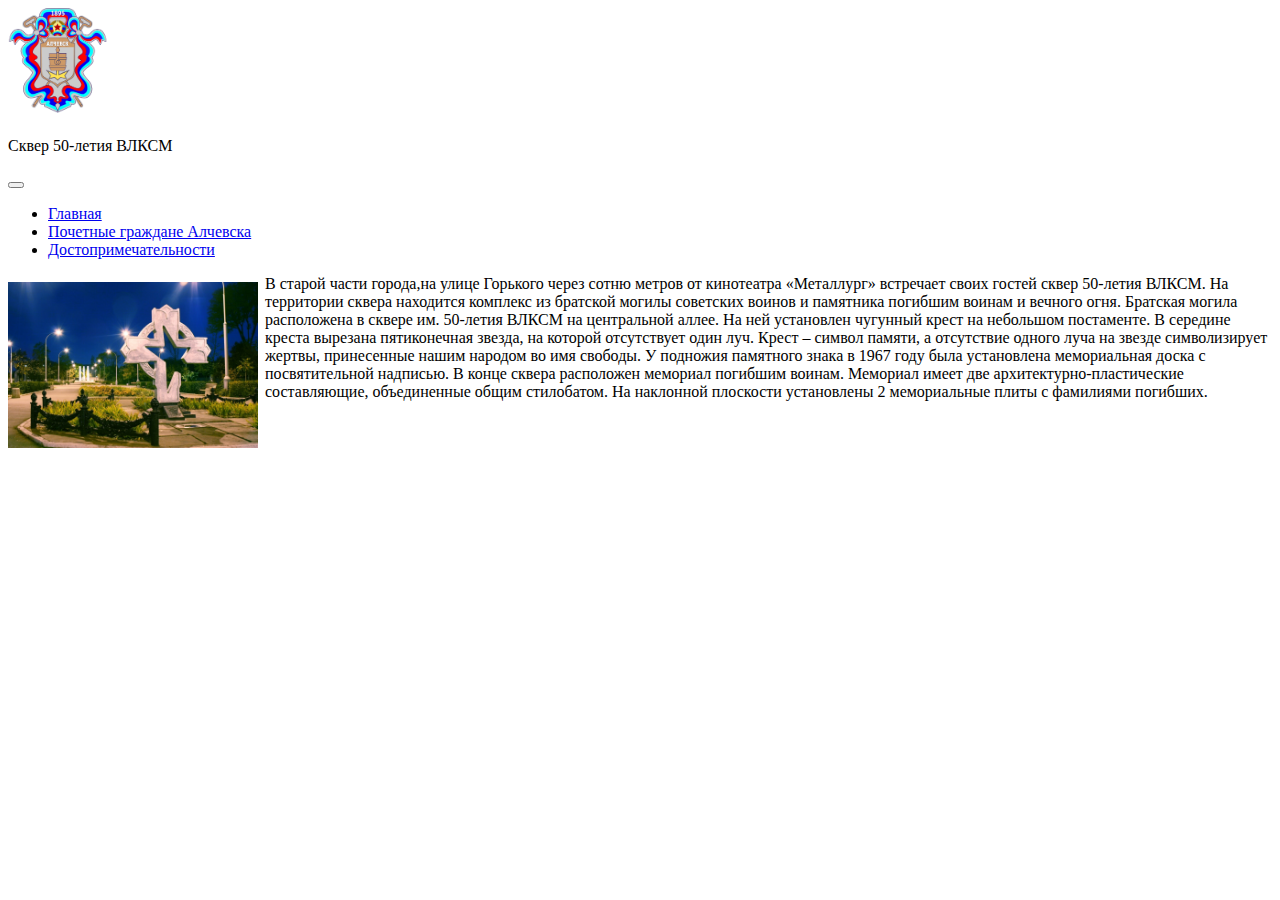
<file: Skver.html>
<!DOCTYPE html>
<html lang="en">
<head>
    <meta charset="UTF-8">
    <link rel="stylesheet" href="https://cdn.jsdelivr.net/npm/bootstrap@4.5.3/dist/css/bootstrap.min.css" integrity="sha384-TX8t27EcRE3e/ihU7zmQxVncDAy5uIKz4rEkgIXeMed4M0jlfIDPvg6uqKI2xXr2" crossorigin="anonymous">
    <link rel="stylesheet" href="../style.css">
    <title>Сквер 50-летия ВЛКСМ</title>
    <script src="https://code.jquery.com/jquery-3.5.1.slim.min.js" integrity="sha384-DfXdz2htPH0lsSSs5nCTpuj/zy4C+OGpamoFVy38MVBnE+IbbVYUew+OrCXaRkfj" crossorigin="anonymous"></script>
    <script src="https://cdn.jsdelivr.net/npm/bootstrap@4.5.3/dist/js/bootstrap.bundle.min.js" integrity="sha384-ho+j7jyWK8fNQe+A12Hb8AhRq26LrZ/JpcUGGOn+Y7RsweNrtN/tE3MoK7ZeZDyx" crossorigin="anonymous"></script>
</head>
<body>
    <div class="container">
        <header>
            <div class="row mb-2 bg-primary text-white">
                <div class="col-2  m-1" >
                    <img src="img/ГербАЛЧ.png" alt="Герб Алчевска" class="img-fluid gerb"> 
                </div> 
                <div class="col" >
                    <div class="row"><!--align-items-center h-100-->
                        <div class="col-auto"  style="margin: auto;">
                            <p class="h4 text-center" style="margin-top: 20px;">Сквер 50-летия ВЛКСМ<p>
                        </div>
                    </div>
                    <div class="row">
                        <div class="col-auto" style="margin: auto;">
                            <nav class="navbar navbar-expand-lg bg-primary navbar-dark">
                            <button style = "margin-right: 0.2em;" class="navbar-toggler" type="button" data-toggle="collapse" data-target="#navbarTogglerDemo01" aria-controls="navbarTogglerDemo01" aria-expanded="false" aria-label="Toggle navigation">
                              <span class="navbar-toggler-icon"></span>
                            </button>
                            <div class="collapse navbar-collapse" id="navbarTogglerDemo01">
                              <ul class="navbar-nav mr-auto mt-2 mt-lg-0">
                                <li class="nav-item active">
                                  <a class="nav-link" href="index.html">Главная</a>
                                </li>
                                <li class="nav-item active">
                                  <a class="nav-link" href="honorary_citizens.html">Почетные граждане Алчевска</a>
                                </li>
                                <li class="nav-item active">
                                  <a class="nav-link" href="sights.html">Достопримечательности</a>
                                </li>
                              </ul>
                            </div>
                          </nav>
                        </div>
                    </div>         
                </div>
            </div>
        </header>
     

        <div class="main-body second-page ">
          <img src="img/Skver.jpg" alt="Липовенко" class="leftimg">
            <p class="text-justify ">В старой части города,на улице Горького через сотню метров от кинотеатра «Металлург» встречает своих гостей  сквер  50-летия ВЛКСМ. На территории сквера находится комплекс из братской могилы советских воинов и памятника погибшим воинам и вечного огня.
                Братская могила расположена в сквере им. 50-летия ВЛКСМ на центральной аллее. На ней установлен чугунный крест на небольшом постаменте. В середине креста вырезана пятиконечная звезда, на которой отсутствует один луч. Крест – символ памяти, а отсутствие одного луча на звезде символизирует жертвы, принесенные нашим народом во имя свободы. У подножия памятного знака в 1967 году была установлена мемориальная доска с посвятительной надписью.
                В конце сквера расположен мемориал погибшим воинам. Мемориал имеет две архитектурно-пластические составляющие, объединенные общим стилобатом. На наклонной плоскости установлены 2 мемориальные плиты с фамилиями погибших. 
                </p>
        </div>


        
    </div> 
</body>
</html>
</file>
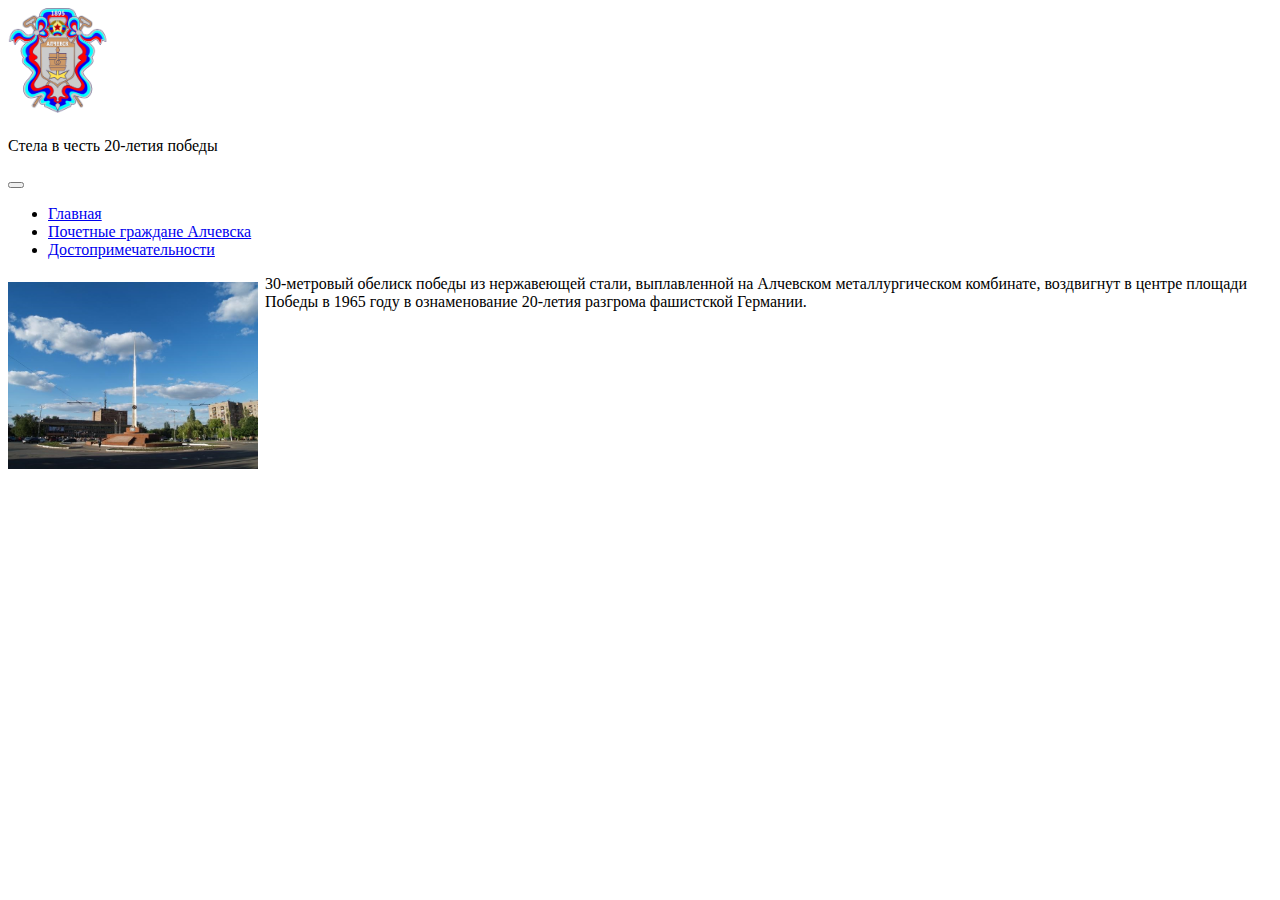
<file: Stela.html>
<!DOCTYPE html>
<html lang="en">
<head>
    <meta charset="UTF-8">
    <link rel="stylesheet" href="https://cdn.jsdelivr.net/npm/bootstrap@4.5.3/dist/css/bootstrap.min.css" integrity="sha384-TX8t27EcRE3e/ihU7zmQxVncDAy5uIKz4rEkgIXeMed4M0jlfIDPvg6uqKI2xXr2" crossorigin="anonymous">
    <link rel="stylesheet" href="../style.css">
    <title>Стела в честь 20-летия победы</title>
    <script src="https://code.jquery.com/jquery-3.5.1.slim.min.js" integrity="sha384-DfXdz2htPH0lsSSs5nCTpuj/zy4C+OGpamoFVy38MVBnE+IbbVYUew+OrCXaRkfj" crossorigin="anonymous"></script>
    <script src="https://cdn.jsdelivr.net/npm/bootstrap@4.5.3/dist/js/bootstrap.bundle.min.js" integrity="sha384-ho+j7jyWK8fNQe+A12Hb8AhRq26LrZ/JpcUGGOn+Y7RsweNrtN/tE3MoK7ZeZDyx" crossorigin="anonymous"></script>
</head>
<body>
    <div class="container">
        <header>
            <div class="row mb-2 bg-primary text-white">
                <div class="col-2  m-1" >
                    <img src="img/ГербАЛЧ.png" alt="Герб Алчевска" class="img-fluid gerb"> 
                </div> 
                <div class="col" >
                    <div class="row"><!--align-items-center h-100-->
                        <div class="col-auto"  style="margin: auto;">
                            <p class="h4 text-center" style="margin-top: 20px;">Стела в честь 20-летия победы<p>
                        </div>
                    </div>
                    <div class="row">
                        <div class="col-auto" style="margin: auto;">
                            <nav class="navbar navbar-expand-lg bg-primary navbar-dark">
                            <button style = "margin-right: 0.2em;" class="navbar-toggler" type="button" data-toggle="collapse" data-target="#navbarTogglerDemo01" aria-controls="navbarTogglerDemo01" aria-expanded="false" aria-label="Toggle navigation">
                              <span class="navbar-toggler-icon"></span>
                            </button>
                            <div class="collapse navbar-collapse" id="navbarTogglerDemo01">
                              <ul class="navbar-nav mr-auto mt-2 mt-lg-0">
                                <li class="nav-item active">
                                  <a class="nav-link" href="index.html">Главная</a>
                                </li>
                                <li class="nav-item active">
                                  <a class="nav-link" href="honorary_citizens.html">Почетные граждане Алчевска</a>
                                </li>
                                <li class="nav-item active">
                                  <a class="nav-link" href="sights.html">Достопримечательности</a>
                                </li>
                              </ul>
                            </div>
                          </nav>
                        </div>
                    </div>         
                </div>
            </div>
        </header>
     

        <div class="main-body second-page ">
          <img src="img/Stela1.jpg" alt="Липовенко" class="leftimg">
            <p class="text-justify ">            30-метровый обелиск  победы  из нержавеющей стали, выплавленной на Алчевском металлургическом комбинате, воздвигнут в центре площади Победы в 1965 году в ознаменование 20-летия разгрома фашистской Германии.</p>
        </div>


        
    </div> 
</body>
</html>
</file>
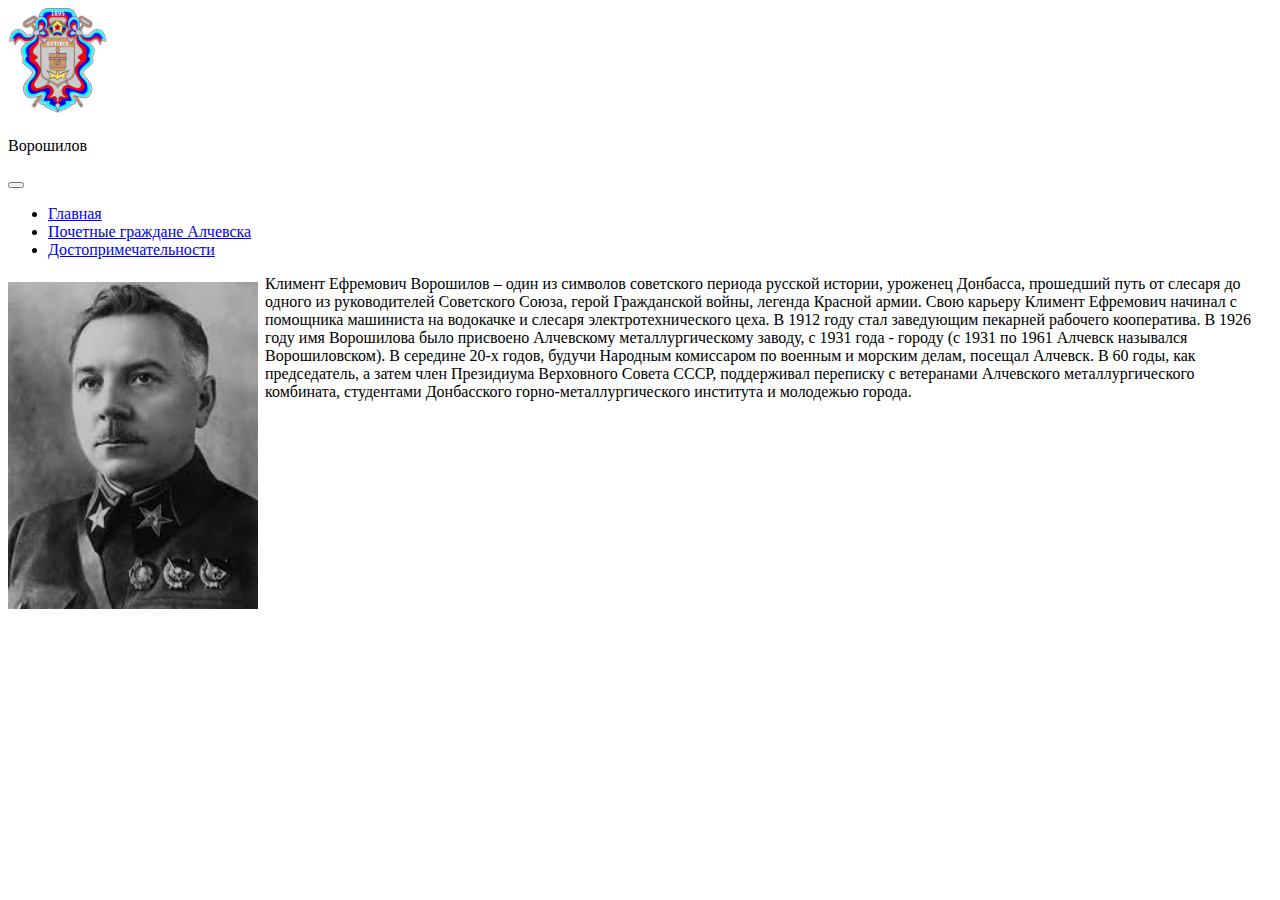
<file: voroshilov.html>
<!DOCTYPE html>
<html lang="en">
<head>
    <meta charset="UTF-8">
    <link rel="stylesheet" href="https://cdn.jsdelivr.net/npm/bootstrap@4.5.3/dist/css/bootstrap.min.css" integrity="sha384-TX8t27EcRE3e/ihU7zmQxVncDAy5uIKz4rEkgIXeMed4M0jlfIDPvg6uqKI2xXr2" crossorigin="anonymous">
    <link rel="stylesheet" href="../style.css">
    <title>Ворошилов</title>
    <script src="https://code.jquery.com/jquery-3.5.1.slim.min.js" integrity="sha384-DfXdz2htPH0lsSSs5nCTpuj/zy4C+OGpamoFVy38MVBnE+IbbVYUew+OrCXaRkfj" crossorigin="anonymous"></script>
    <script src="https://cdn.jsdelivr.net/npm/bootstrap@4.5.3/dist/js/bootstrap.bundle.min.js" integrity="sha384-ho+j7jyWK8fNQe+A12Hb8AhRq26LrZ/JpcUGGOn+Y7RsweNrtN/tE3MoK7ZeZDyx" crossorigin="anonymous"></script>
</head>
<body>
    <div class="container">
        <header>
            <div class="row mb-2 bg-primary text-white">
                <div class="col-2  m-1" >
                    <img src="img/ГербАЛЧ.png" alt="Герб Алчевска" class="img-fluid gerb"> 
                </div> 
                <div class="col" >
                    <div class="row"><!--align-items-center h-100-->
                        <div class="col-auto"  style="margin: auto;">
                            <p class="h4 text-center" style="margin-top: 20px;">Ворошилов<p>
                        </div>
                    </div>
                    <div class="row">
                        <div class="col-auto" style="margin: auto;">
                            <nav class="navbar navbar-expand-lg bg-primary navbar-dark">
                            <button style = "margin-right: 0.2em;" class="navbar-toggler" type="button" data-toggle="collapse" data-target="#navbarTogglerDemo01" aria-controls="navbarTogglerDemo01" aria-expanded="false" aria-label="Toggle navigation">
                              <span class="navbar-toggler-icon"></span>
                            </button>
                            <div class="collapse navbar-collapse" id="navbarTogglerDemo01">
                              <ul class="navbar-nav mr-auto mt-2 mt-lg-0">
                                <li class="nav-item active">
                                  <a class="nav-link" href="index.html">Главная</a>
                                </li>
                                <li class="nav-item active">
                                  <a class="nav-link" href="honorary_citizens.html">Почетные граждане Алчевска</a>
                                </li>
                                <li class="nav-item active">
                                  <a class="nav-link" href="sights.html">Достопримечательности</a>
                                </li>
                              </ul>
                            </div>
                          </nav>
                        </div>
                    </div>         
                </div>
            </div>
        </header>
     

        <div class="main-body second-page">
          <img src="img/voroshilov.jpg" alt="Ворошилов" class="leftimg">
            <p class="text-justify">Климент Ефремович Ворошилов – один из символов советского периода русской истории, уроженец Донбасса, прошедший путь от слесаря до одного из руководителей Советского Союза, герой Гражданской войны, легенда Красной армии. Свою карьеру Климент Ефремович начинал с помощника машиниста на водокачке и слесаря электротехнического цеха. В 1912 году стал заведующим пекарней рабочего кооператива. В 1926 году имя Ворошилова было присвоено Алчевскому металлургическому заводу, с 1931 года - городу (с 1931 по 1961 Алчевск назывался Ворошиловском). В середине 20-х годов, будучи Народным комиссаром по военным и морским делам, посещал Алчевск. В 60 годы, как председатель, а затем член Президиума Верховного Совета СССР, поддерживал переписку с ветеранами Алчевского металлургического комбината, студентами Донбасского горно-металлургического института и молодежью города.

              </p>
        </div>


        
    </div> 
</body>
</html>
</file>
<file: site/style.css>
.gerb {
    width: 100px;

}
.image_of_item{
    width: 200px;
}
.item_of_list div{
    margin-bottom: 15px;
    height: auto;
}
.item_of_list a{
    text-decoration: none;
}

.gallery li{
    list-style-type: none;
}
.gallery img{
    width: 100px;
    margin: auto;
}
.main-page img{
    display: block;
    margin: 0 auto;
    width: 500px;
}

.second-page img {
    width: 250px;
}

footer .row{
    padding-top: 25px;
    display: flex;
    align-items: flex-end;
    text-align: right;

}
.footer_link{
    text-decoration: none;
}
.leftimg {
    float:left; /* Выравнивание по левому краю */
    margin: 7px 7px 7px 0; /* Отступы вокруг картинки */
   }
</file>
<file: style.css>
.gerb {
    width: 100px;

}
.image_of_item{
    width: 200px;
}
.item_of_list div{
    margin-bottom: 15px;
    height: auto;
}
.item_of_list a{
    text-decoration: none;
}

.gallery li{
    list-style-type: none;
}
.gallery img{
    width: 100px;
    margin: auto;
}
.main-page img{
    display: block;
    margin: 0 auto;
    width: 500px;
}

.second-page img {
    width: 250px;
}

footer .row{
    padding-top: 25px;
    display: flex;
    align-items: flex-end;
    text-align: right;

}
.footer_link{
    text-decoration: none;
}
.leftimg {
    float:left; /* Выравнивание по левому краю */
    margin: 7px 7px 7px 0; /* Отступы вокруг картинки */
   }
</file>
